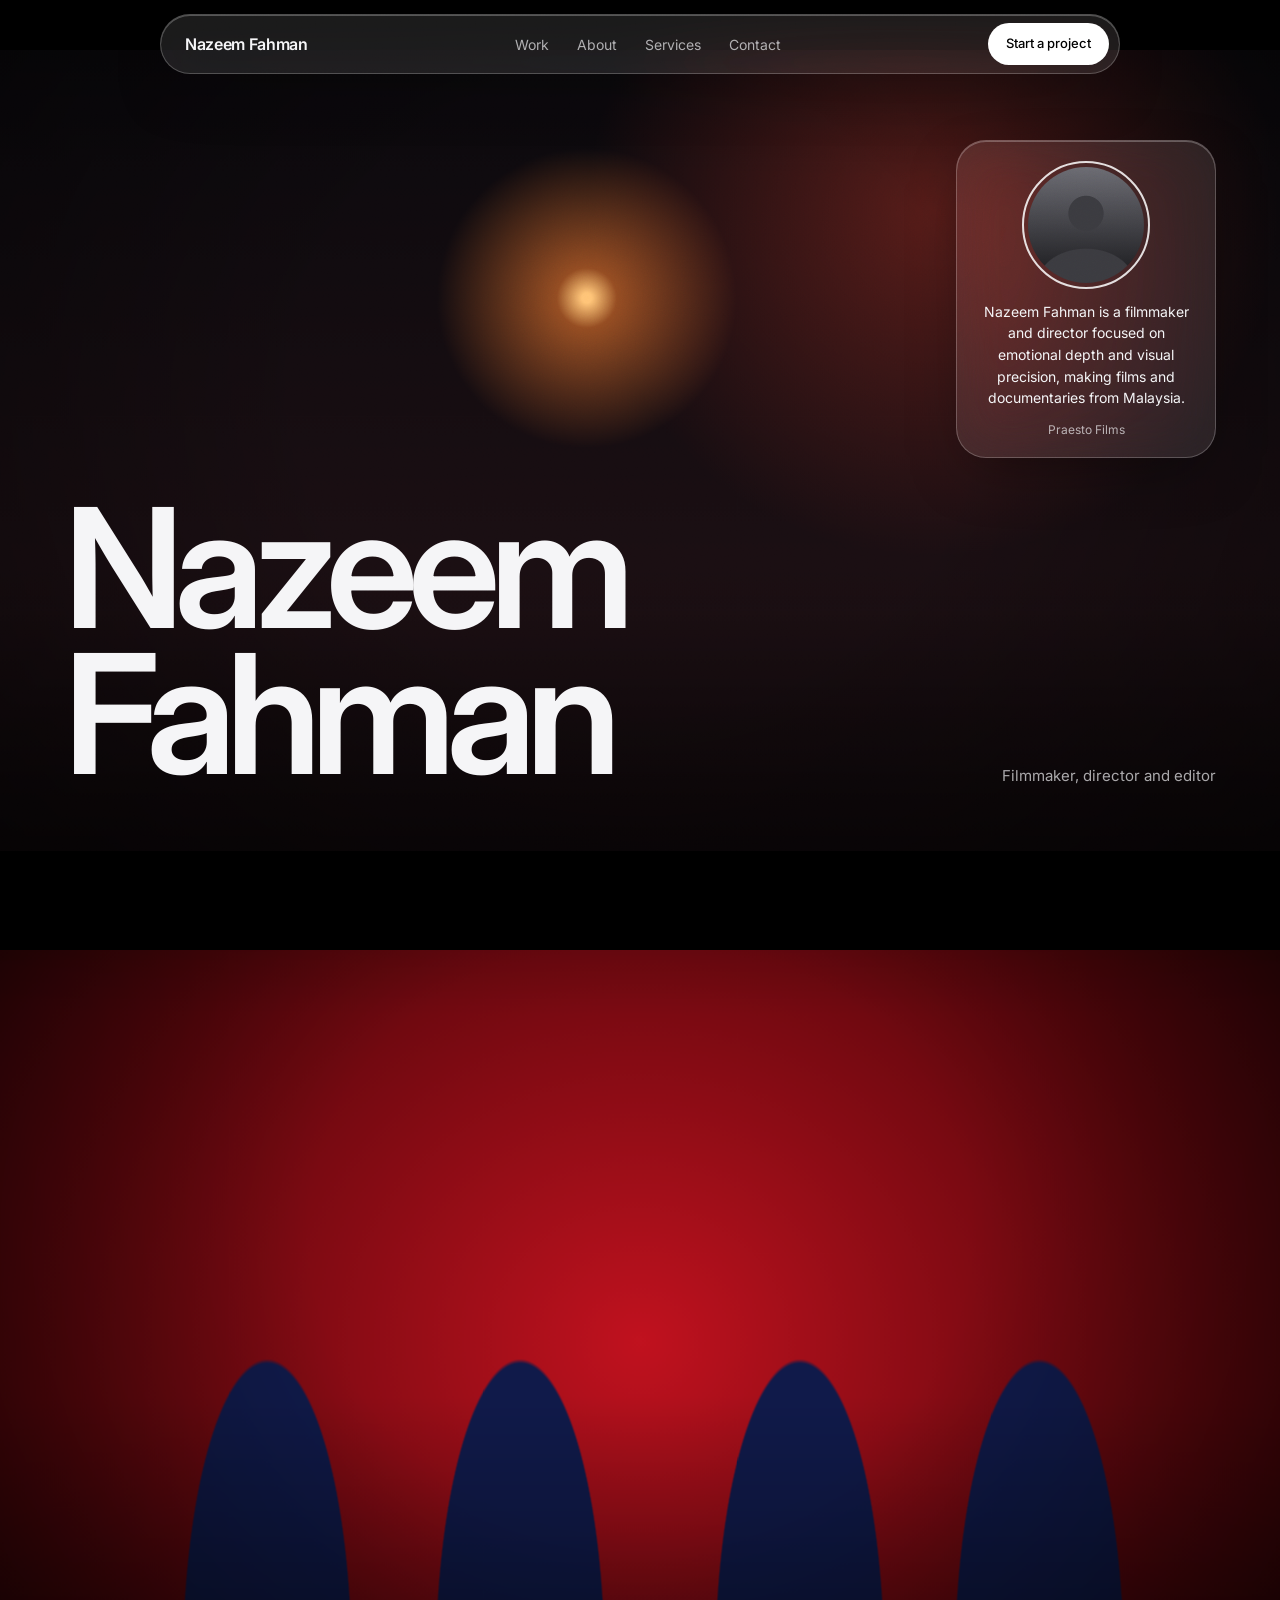
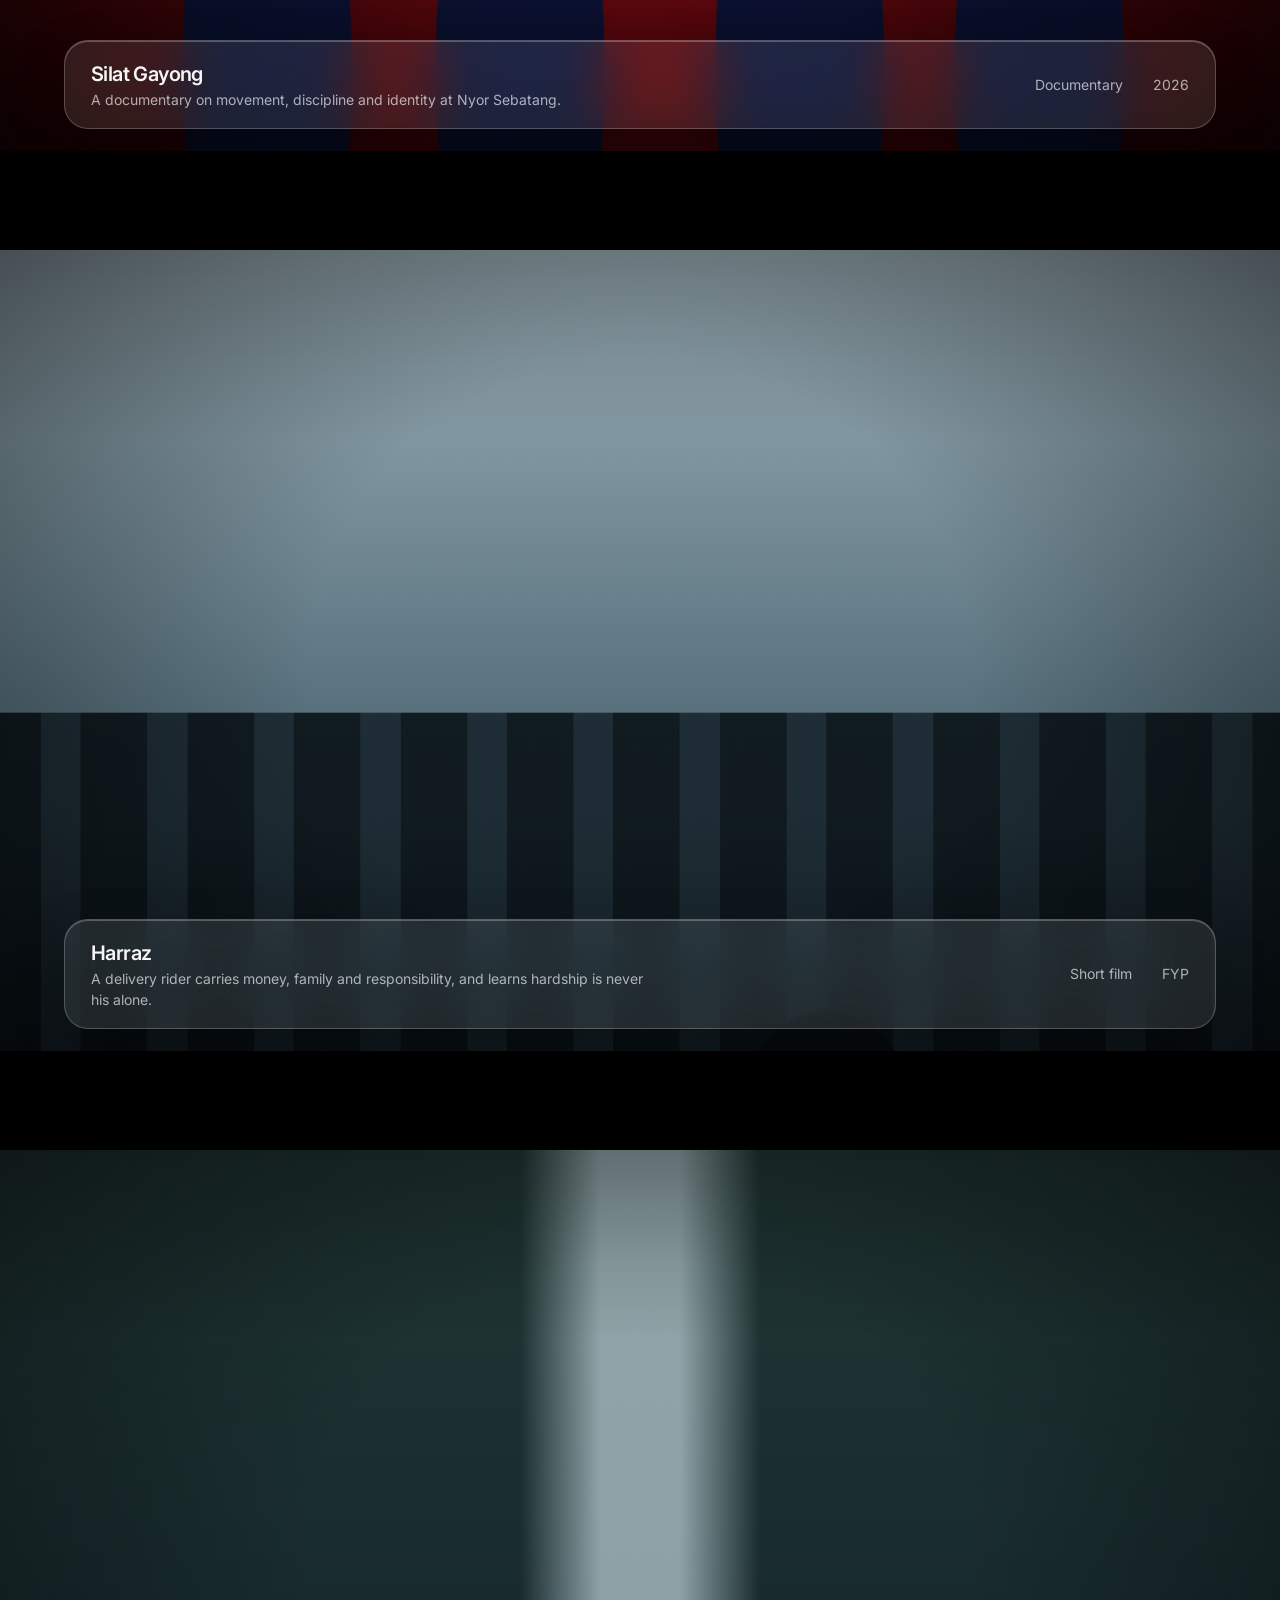
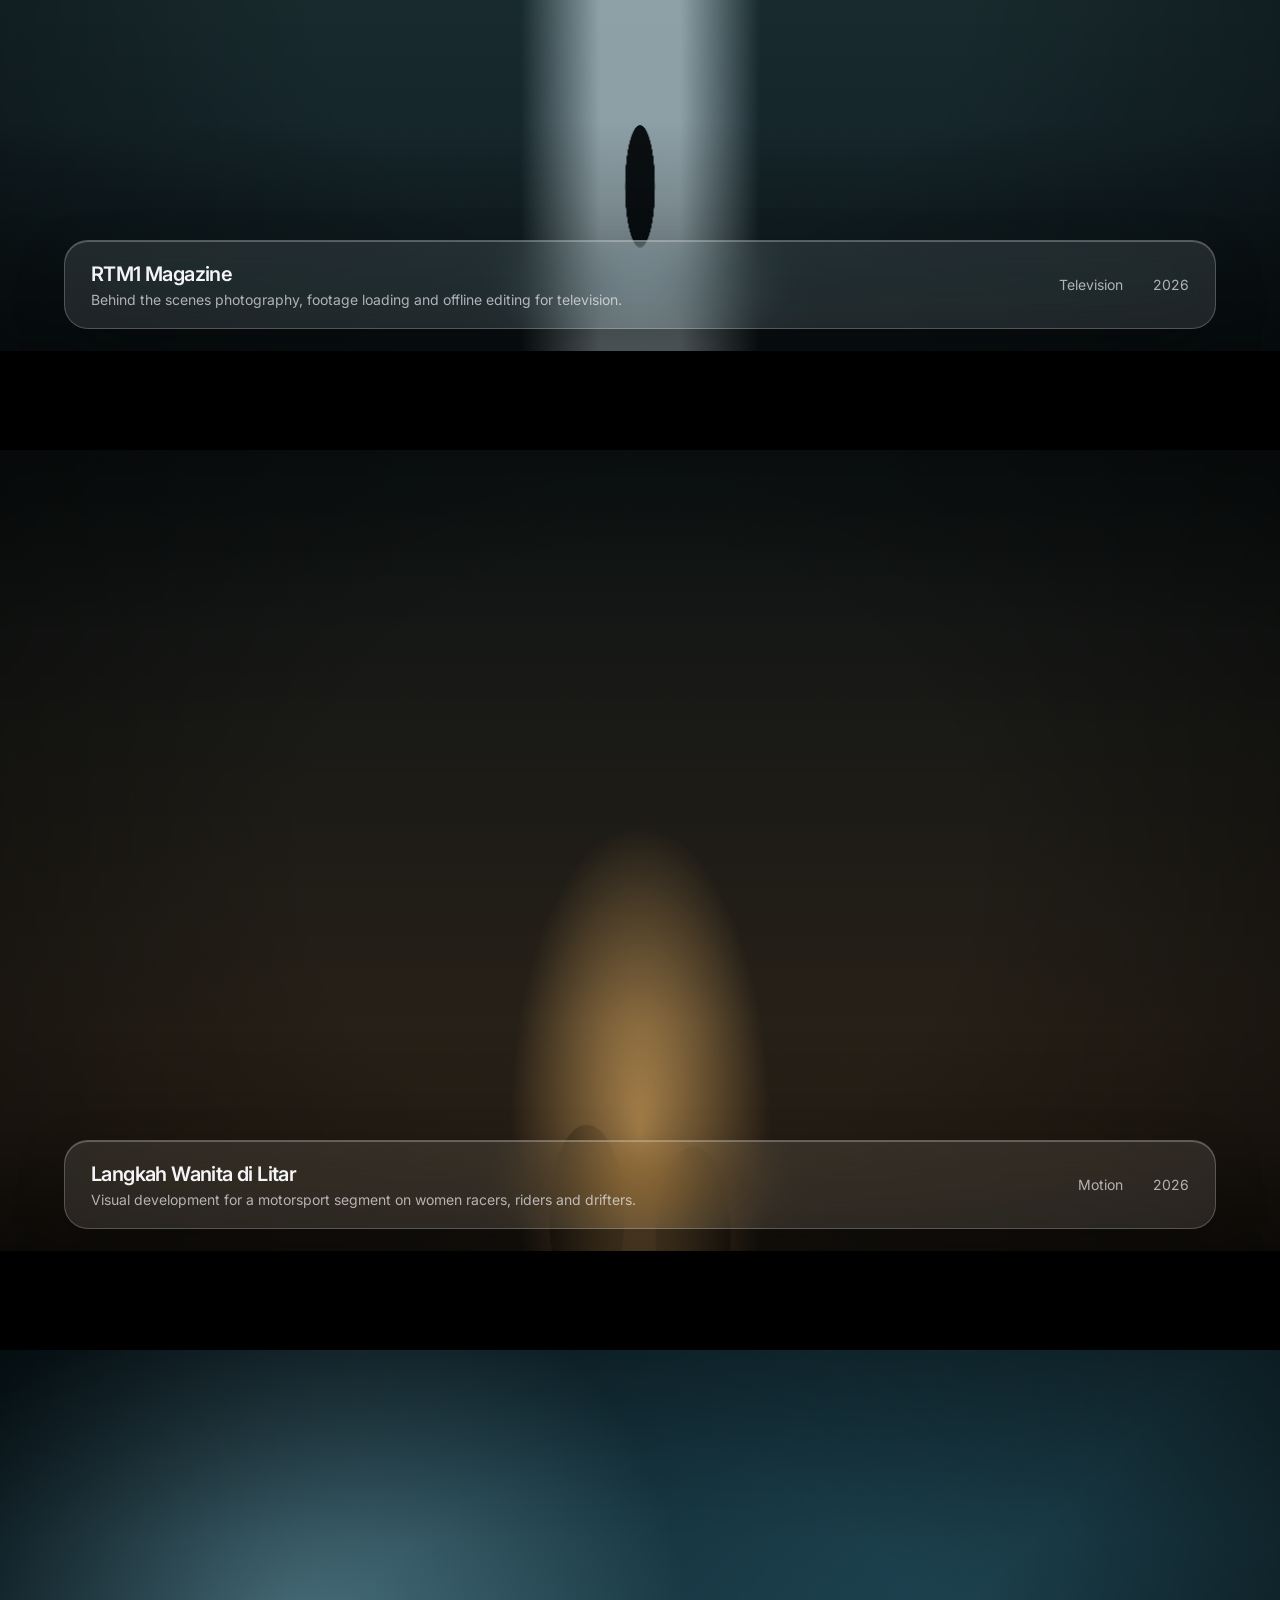
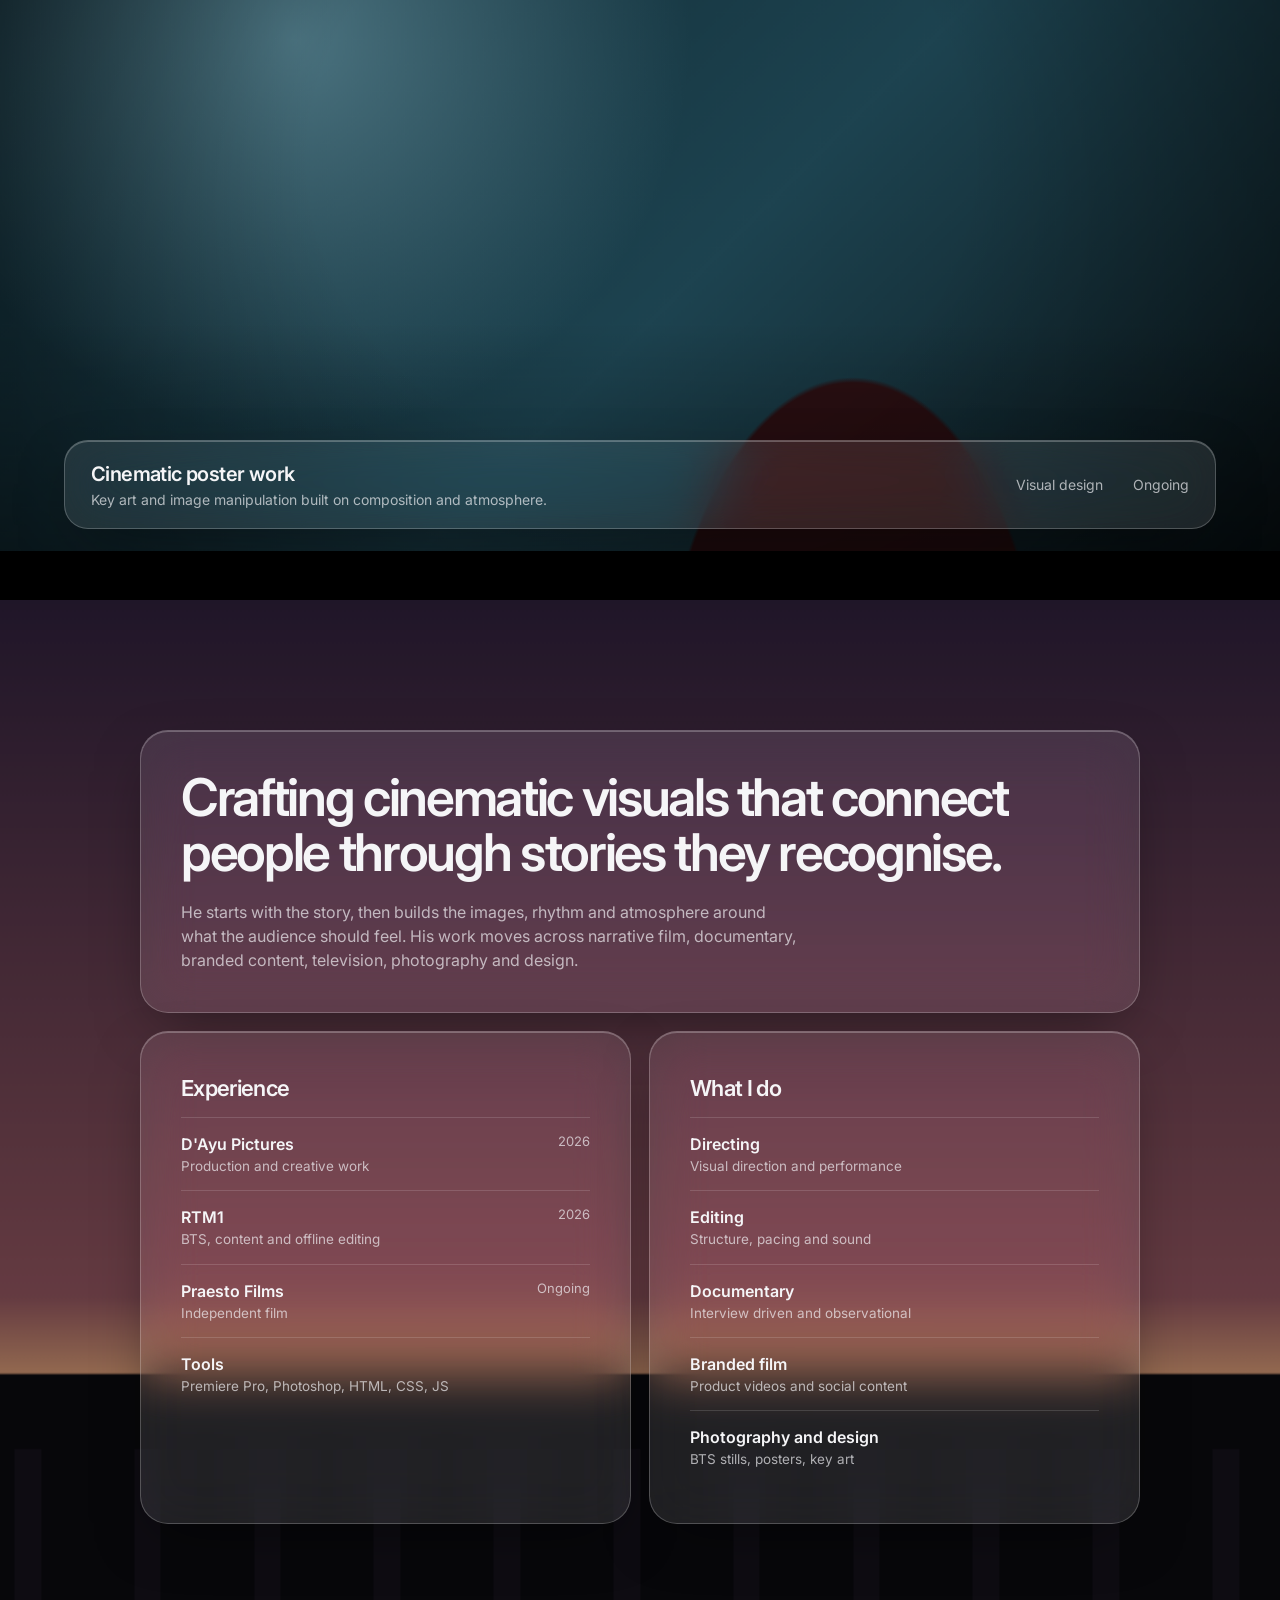
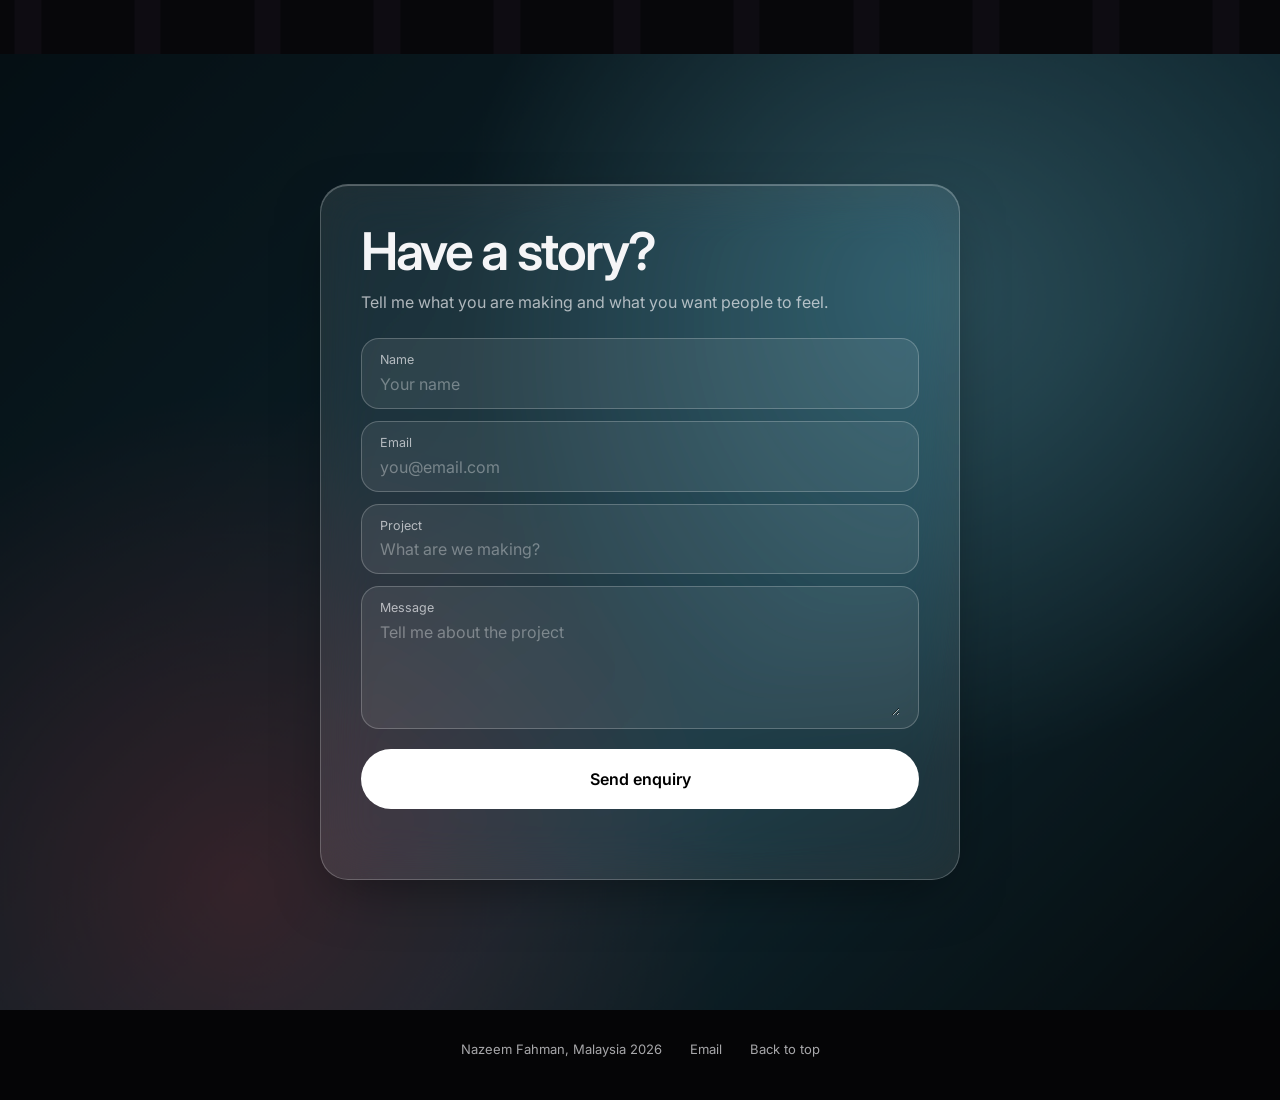
<file: index.html>
<!doctype html>
<html lang="en">
<head>
<meta charset="utf-8">
<meta name="viewport" content="width=device-width,initial-scale=1,viewport-fit=cover">
<meta name="description" content="Nazeem Fahman is a filmmaker, director and editor in Malaysia making documentaries, short films and branded content.">
<title>Nazeem Fahman | Filmmaker</title>
<link rel="preconnect" href="https://fonts.googleapis.com">
<link rel="preconnect" href="https://fonts.gstatic.com" crossorigin>
<link href="https://fonts.googleapis.com/css2?family=Inter:wght@300;400;500;600;700&display=swap" rel="stylesheet">
<link rel="stylesheet" href="style.css">
</head>
<body>
<div class="grain" aria-hidden="true"></div>

<header class="nav glass">
  <a href="#top" class="brand">Nazeem Fahman</a>
  <nav><a href="#work">Work</a><a href="#about">About</a><a href="#services">Services</a><a href="#contact">Contact</a></nav>
  <a href="#contact" class="pill">Start a project</a>
  <button class="burger" aria-label="Menu" aria-expanded="false"><i></i><i></i></button>
</header>

<main id="top">

<!--
  SWAP IN YOUR OWN STILLS: add style="--img:url(images/your-still.jpg)" to any
  <div class="img"> below. Without it, the CSS placeholder look is used.
-->

<section class="frame hero">
  <div class="img p1"></div>
  <!-- PROFILE PHOTO: add style="--img:url(images/nazeem.jpg)" and delete the "ph" class -->
  <div class="glass bio"><div class="portrait ph" role="img" aria-label="Portrait of Nazeem Fahman"></div><div><p>Nazeem Fahman is a filmmaker and director focused on emotional depth and visual precision, making films and documentaries from Malaysia.</p><small>Praesto Films</small></div></div>
  <h1>Nazeem<br>Fahman</h1>
  <p class="role">Filmmaker, director and editor</p>
</section>

<div id="work"></div>

<section class="frame">
  <div class="img p2"></div>
  <div class="cap glass"><div><b>Silat Gayong</b><span>A documentary on movement, discipline and identity at Nyor Sebatang.</span></div><em>Documentary</em><em>2026</em></div>
</section>

<section class="frame">
  <div class="img p3"></div>
  <div class="cap glass"><div><b>Harraz</b><span>A delivery rider carries money, family and responsibility, and learns hardship is never his alone.</span></div><em>Short film</em><em>FYP</em></div>
</section>

<section class="frame">
  <div class="img p4"></div>
  <div class="cap glass"><div><b>RTM1 Magazine</b><span>Behind the scenes photography, footage loading and offline editing for television.</span></div><em>Television</em><em>2026</em></div>
</section>

<section class="frame">
  <div class="img p5"></div>
  <div class="cap glass"><div><b>Langkah Wanita di Litar</b><span>Visual development for a motorsport segment on women racers, riders and drifters.</span></div><em>Motion</em><em>2026</em></div>
</section>

<section class="frame">
  <div class="img p6"></div>
  <div class="cap glass"><div><b>Cinematic poster work</b><span>Key art and image manipulation built on composition and atmosphere.</span></div><em>Visual design</em><em>Ongoing</em></div>
</section>

<section class="stage" id="about">
  <div class="img p7"></div>
  <div class="wrap">
    <div class="glass card statement"><h2>Crafting cinematic visuals that connect people through stories they recognise.</h2>
      <p>He starts with the story, then builds the images, rhythm and atmosphere around what the audience should feel. His work moves across narrative film, documentary, branded content, television, photography and design.</p></div>
    <div class="grid2">
      <div class="glass card"><h3>Experience</h3>
        <ul class="plain"><li><b>D'Ayu Pictures</b><small>Production and creative work</small><em>2026</em></li><li><b>RTM1</b><small>BTS, content and offline editing</small><em>2026</em></li><li><b>Praesto Films</b><small>Independent film</small><em>Ongoing</em></li><li><b>Tools</b><small>Premiere Pro, Photoshop, HTML, CSS, JS</small><em></em></li></ul></div>
      <div class="glass card" id="services"><h3>What I do</h3>
        <ul class="plain"><li><b>Directing</b><small>Visual direction and performance</small><em></em></li><li><b>Editing</b><small>Structure, pacing and sound</small><em></em></li><li><b>Documentary</b><small>Interview driven and observational</small><em></em></li><li><b>Branded film</b><small>Product videos and social content</small><em></em></li><li><b>Photography and design</b><small>BTS stills, posters, key art</small><em></em></li></ul></div>
    </div>
  </div>
</section>

<section class="stage" id="contact">
  <div class="img p8"></div>
  <div class="wrap narrow">
    <div class="glass card">
      <h2>Have a story?</h2>
      <p class="sub">Tell me what you are making and what you want people to feel.</p>
      <form id="contactForm">
        <label>Name<input name="name" placeholder="Your name" required></label>
        <label>Email<input name="email" type="email" placeholder="you@email.com" required></label>
        <label>Project<input name="project" placeholder="What are we making?"></label>
        <label>Message<textarea name="message" rows="4" placeholder="Tell me about the project"></textarea></label>
        <button class="btn" type="submit">Send enquiry</button>
        <small id="formMessage" role="status"></small>
      </form>
    </div>
  </div>
</section>
</main>

<footer><span>Nazeem Fahman, Malaysia 2026</span><a href="mailto:nazeem@example.com">Email</a><a href="#top">Back to top</a></footer>
<script src="script.js"></script>
</body>
</html>
</file>
<file: style.css>
:root{--bg:#050506;--ink:#f5f5f7;--mute:rgba(245,245,247,.68);--glass:rgba(255,255,255,.1);--edge:rgba(255,255,255,.22);--hair:rgba(255,255,255,.14);--r:28px;--bar:5.5vh}
*{box-sizing:border-box;margin:0;padding:0}
html{scroll-behavior:smooth}
body{font-family:-apple-system,"SF Pro Display","Inter",system-ui,sans-serif;background:var(--bg);color:var(--ink);line-height:1.5;-webkit-font-smoothing:antialiased;overflow-x:hidden}
a{color:inherit;text-decoration:none}
button,input,textarea{font:inherit;color:inherit}
:focus-visible{outline:2px solid #fff;outline-offset:3px}
::selection{background:#fff;color:#000}
.grain{position:fixed;inset:0;z-index:90;pointer-events:none;opacity:.07;mix-blend-mode:overlay;background-image:url("data:image/svg+xml,%3Csvg xmlns='http://www.w3.org/2000/svg' width='160' height='160'%3E%3Cfilter id='n'%3E%3CfeTurbulence type='fractalNoise' baseFrequency='.85' numOctaves='3' stitchTiles='stitch'/%3E%3C/filter%3E%3Crect width='100%25' height='100%25' filter='url(%23n)'/%3E%3C/svg%3E")}

.glass{background:var(--glass);-webkit-backdrop-filter:blur(26px) saturate(1.5);backdrop-filter:blur(26px) saturate(1.5);border:1px solid var(--edge);box-shadow:0 1px 0 rgba(255,255,255,.25) inset,0 20px 60px -20px rgba(0,0,0,.5)}

.nav{position:fixed;z-index:60;top:calc(14px + env(safe-area-inset-top));left:50%;transform:translateX(-50%);width:min(960px,calc(100% - 28px));height:60px;padding:0 10px 0 24px;border-radius:999px;display:flex;align-items:center;justify-content:space-between;gap:20px}
.brand{font-weight:600;letter-spacing:-.02em}
.nav nav{display:flex;gap:28px;font-size:14px;color:var(--mute)}
.nav nav a:hover{color:#fff}
.pill{background:#fff;color:#000;font-size:13px;font-weight:500;padding:11px 18px;border-radius:999px}
.burger{display:none;background:none;border:0;width:44px;height:44px}
.burger i{display:block;width:20px;height:1.5px;background:#fff;margin:6px auto;transition:.3s}
.burger[aria-expanded=true] i:first-child{transform:translateY(3.7px) rotate(45deg)}
.burger[aria-expanded=true] i:last-child{transform:translateY(-3.7px) rotate(-45deg)}

/* full-bleed cinematic frames */
.frame,.stage{position:relative;overflow:hidden;isolation:isolate}
.frame{height:100svh;min-height:560px}
.img{position:absolute;inset:-8% 0;z-index:-2;background:var(--img,var(--ph)) center/cover no-repeat;will-change:transform}
.frame::before,.frame::after{content:"";position:absolute;left:0;right:0;height:var(--bar);background:#000;z-index:1}
.frame::before{top:0}.frame::after{bottom:0}
.frame>.img::after{content:"";position:absolute;inset:0;background:radial-gradient(ellipse at 50% 45%,transparent 35%,rgba(0,0,0,.55)),linear-gradient(180deg,rgba(0,0,0,.35),transparent 25%,transparent 60%,rgba(0,0,0,.65))}
.stage .img::after{content:"";position:absolute;inset:0;background:rgba(0,0,0,.35)}

.hero h1{position:absolute;z-index:2;left:5vw;bottom:calc(var(--bar) + 7vh);font-size:clamp(64px,13vw,210px);font-weight:600;line-height:.88;letter-spacing:-.06em}
.role{position:absolute;z-index:2;right:5vw;bottom:calc(var(--bar) + 7vh);font-size:15px;color:var(--mute)}
.bio{position:absolute;z-index:2;right:5vw;top:calc(var(--bar) + 90px);width:min(260px,calc(100% - 10vw));padding:10px 10px 18px;border-radius:30px}
.bio>div:last-child{padding:0 12px;text-align:center}
.portrait{width:116px;aspect-ratio:1;border-radius:50%;margin:16px auto 18px;outline:2px solid rgba(255,255,255,.85);outline-offset:4px;background:var(--img,var(--ph-portrait)) center/cover no-repeat}
:root{--ph-portrait:radial-gradient(circle at 50% 40%,#3b3b40 0 19%,transparent 20%),radial-gradient(ellipse 42% 30% at 50% 100%,#3b3b40 0 97%,transparent 100%),linear-gradient(180deg,#6b6b72,#17171a)}
.bio p{font-size:14px;line-height:1.55}.bio small{display:block;margin-top:12px;color:var(--mute);font-size:12px}

.cap{position:absolute;z-index:2;left:5vw;right:5vw;bottom:calc(var(--bar) + 22px);display:grid;grid-template-columns:1fr auto auto;gap:30px;align-items:center;padding:18px 26px;border-radius:24px}
.cap b{display:block;font-size:20px;font-weight:600;letter-spacing:-.03em}
.cap span{display:block;font-size:14px;color:var(--mute);max-width:560px}
.cap em{font-style:normal;font-size:14px;color:var(--mute)}

/* content stages on imagery so glass has something to frost */
.stage{padding:130px 5vw}
.wrap{max-width:1000px;margin:auto;display:grid;gap:18px}
.wrap.narrow{max-width:640px}
.card{border-radius:var(--r);padding:clamp(24px,4vw,40px)}
.statement h2{font-size:clamp(28px,4.4vw,52px);font-weight:600;letter-spacing:-.045em;line-height:1.08}
.statement p{margin-top:20px;max-width:620px;color:var(--mute)}
.grid2{display:grid;grid-template-columns:1fr 1fr;gap:18px}
.card h3{font-size:22px;font-weight:600;letter-spacing:-.03em}
.card h2{font-size:clamp(34px,5vw,52px);font-weight:600;letter-spacing:-.045em;line-height:1.05}
.sub{color:var(--mute);margin:10px 0 24px}
.plain{list-style:none;margin-top:12px}
.plain li{display:grid;grid-template-columns:1fr auto;padding:14px 0;border-top:1px solid var(--hair)}
.plain b{font-weight:600}.plain small{grid-column:1;color:var(--mute);font-size:13.5px}
.plain em{grid-row:1;grid-column:2;font-style:normal;color:var(--mute);font-size:13px}

form{display:grid;gap:12px}
label{display:block;font-size:12.5px;color:var(--mute);background:rgba(255,255,255,.08);border:1px solid var(--edge);border-radius:18px;padding:12px 18px}
input,textarea{display:block;width:100%;border:0;outline:0;background:transparent;font-size:16px;margin-top:2px;resize:vertical}
input::placeholder,textarea::placeholder{color:rgba(255,255,255,.35)}
label:focus-within{background:rgba(255,255,255,.18);box-shadow:0 0 0 2px #fff}
.btn{margin-top:8px;padding:18px;border-radius:999px;border:0;background:#fff;color:#000;font-weight:600;cursor:pointer;transition:transform .2s}
.btn:active{transform:scale(.97)}
#formMessage{color:var(--mute);min-height:18px;text-align:center}
footer{display:flex;justify-content:center;gap:28px;flex-wrap:wrap;padding:30px 20px calc(40px + env(safe-area-inset-bottom));font-size:13px;color:var(--mute)}
footer a:hover{color:#fff}

/* CSS placeholder stills: graded like film frames. Replace with --img. */
.p1{--ph:radial-gradient(ellipse 22% 26% at 58% 108%,#060608 0 62%,transparent 63%),radial-gradient(ellipse 18% 24% at 34% 112%,#060608 0 62%,transparent 63%),radial-gradient(circle at 46% 36%,#ffc477 0 .5%,rgba(255,130,50,.55) 3%,transparent 15%),radial-gradient(circle at 72% 28%,rgba(255,70,50,.3),transparent 28%),linear-gradient(180deg,#06070b,#1c0f13 65%,#0b0608)}
.p2{--ph:radial-gradient(ellipse 9% 40% at 22% 85%,#101a4a 0 70%,transparent 71%),radial-gradient(ellipse 9% 40% at 41% 85%,#101a4a 0 70%,transparent 71%),radial-gradient(ellipse 9% 40% at 62% 85%,#101a4a 0 70%,transparent 71%),radial-gradient(ellipse 9% 40% at 80% 85%,#101a4a 0 70%,transparent 71%),radial-gradient(ellipse at 50% 55%,#c1121f,#53060b 62%,#140203)}
.p3{--ph:radial-gradient(ellipse 14% 34% at 64% 100%,#0b1114 0 66%,transparent 67%),repeating-linear-gradient(90deg,rgba(11,20,25,.92) 0 5%,rgba(26,40,48,.92) 5% 8%) bottom/100% 50% no-repeat,linear-gradient(180deg,#a9bcc4,#506a76 55%,#1b2a31)}
.p4{--ph:radial-gradient(ellipse 1.6% 8% at 50% 66%,#0a0f12 0 70%,transparent 71%),linear-gradient(90deg,transparent 41%,rgba(205,225,232,.65) 47% 53%,transparent 59%),linear-gradient(180deg,#223a36,#16272c 60%,#070b0d)}
.p5{--ph:radial-gradient(ellipse 14% 40% at 50% 70%,rgba(255,196,110,.7),transparent 70%),radial-gradient(ellipse 4% 12% at 46% 78%,#050505 0 70%,transparent 71%),radial-gradient(ellipse 4% 12% at 54% 80%,#050505 0 70%,transparent 71%),linear-gradient(180deg,#0b1315,#2b2218 70%,#080808)}
.p6{--ph:radial-gradient(ellipse 22% 52% at 66% 100%,#2a0f12 0 66%,transparent 67%),radial-gradient(circle at 24% 34%,rgba(120,170,185,.55),transparent 32%),linear-gradient(135deg,#0a1b22,#1d4350 55%,#06090b)}
.p7{--ph:repeating-linear-gradient(90deg,#0b0a0f 0 3%,#15121b 3% 5%,#0b0a0f 5% 9%) bottom/100% 30% no-repeat,linear-gradient(180deg,#2a1e3c,#9a5a64 58%,#e0a07a 64%,#0b0a0f 64.2%)}
.p8{--ph:radial-gradient(circle at 72% 28%,rgba(100,170,190,.55),transparent 38%),radial-gradient(circle at 20% 80%,rgba(220,60,70,.3),transparent 35%),linear-gradient(135deg,#06141b,#173a47 60%,#050a0c)}

.rise{opacity:0;transform:translateY(22px);transition:opacity .8s,transform .8s}
.rise.in{opacity:1;transform:none}

@media(max-width:820px){
  :root{--bar:4vh}
  .nav nav,.pill{display:none}.burger{display:block}
  .nav.open{height:auto;flex-wrap:wrap;border-radius:30px;padding-bottom:12px}
  .nav.open nav{display:flex;flex-direction:column;order:3;width:100%;gap:0;padding:6px 0}
  .nav.open nav a{padding:14px 0;border-top:1px solid var(--hair);font-size:17px;color:#fff}
  .bio{top:auto;bottom:calc(var(--bar) + 8vh + 190px);width:calc(100% - 10vw);display:grid;grid-template-columns:auto 1fr;gap:10px;align-items:center;padding:10px;border-radius:26px}
  .portrait{width:80px;margin:4px 4px 4px 8px}
  .bio>div:last-child{text-align:left}
  .bio>div:last-child{padding:0 6px 0 0}
  .bio p{font-size:13px}
  .role{right:auto;left:5vw;bottom:calc(var(--bar) + 3vh)}
  .hero h1{bottom:calc(var(--bar) + 8vh)}
  .cap{grid-template-columns:1fr auto;gap:6px 14px;padding:16px 18px}
  .cap div{grid-column:1/-1}
  .grid2{grid-template-columns:1fr}
  .stage{padding:100px 16px}
}
@media(prefers-reduced-motion:reduce){*{transition:none!important;scroll-behavior:auto!important}.rise{opacity:1;transform:none}.img{transform:none!important}}
</file>
